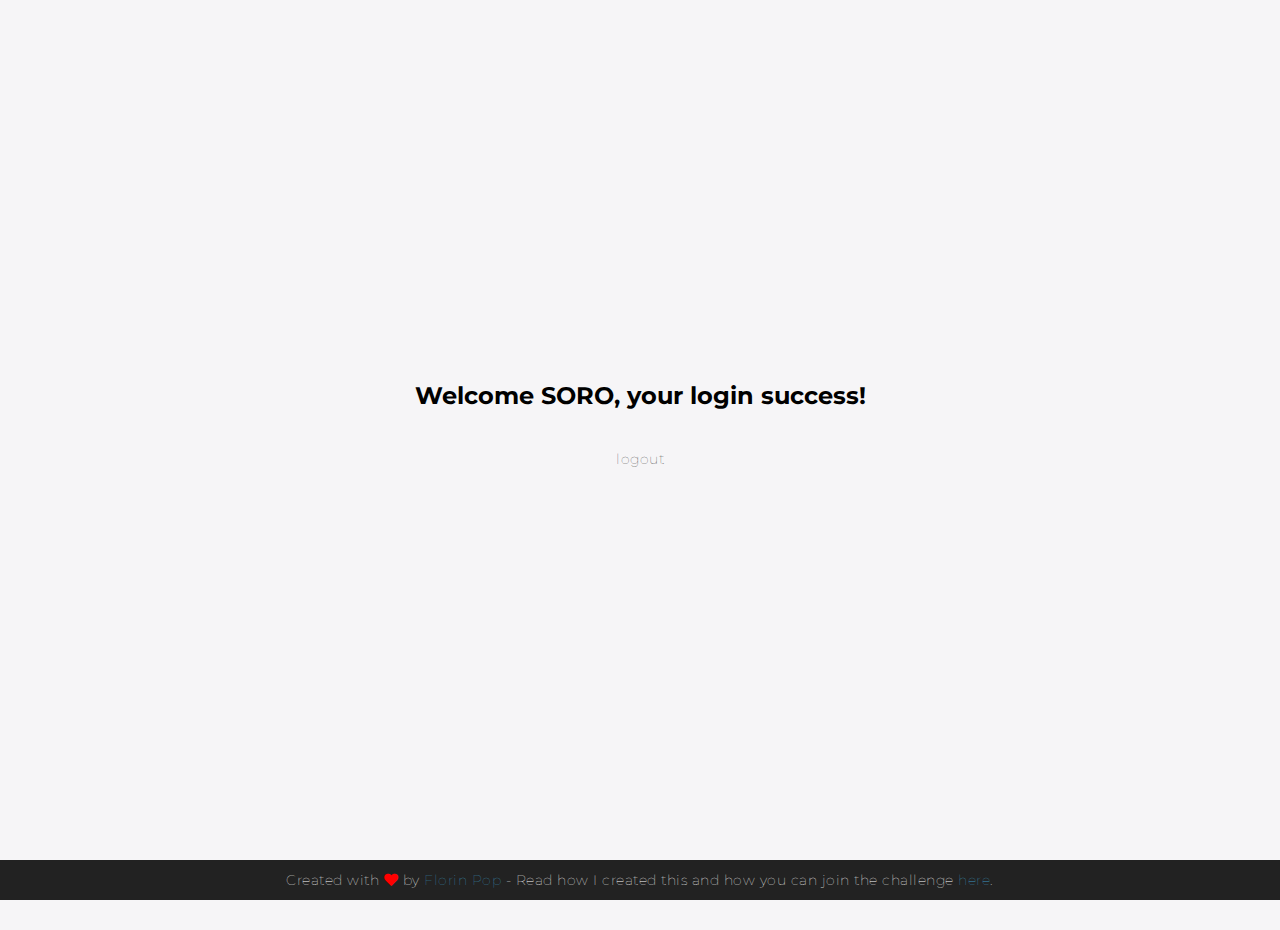
<file: index.html>
<!DOCTYPE html>
<html lang="en">

<head>
    <meta charset="UTF-8">
    <meta http-equiv="X-UA-Compatible" content="IE=edge">
    <meta name="viewport" content="width=device-width, initial-scale=1.0">
    <title>Document</title>
    <link rel="stylesheet" href="https://cdnjs.cloudflare.com/ajax/libs/font-awesome/5.14.0/css/all.min.css">
    <link rel="stylesheet" href="style.css">

</head>

<body>
    <h2>Welcome SORO, your login success!</h2>
    <p>
        <a href="">logout</a>
    </p>

    <footer>
        <p>
            Created with <i class="fa fa-heart"></i> by
            <a target="_blank" href="https://florin-pop.com">Florin Pop</a>
            - Read how I created this and how you can join the challenge
            <a target="_blank" href="https://www.florin-pop.com/blog/2019/03/double-slider-sign-in-up-form/">here</a>.
        </p>
    </footer>



</body>

</html>
</file>
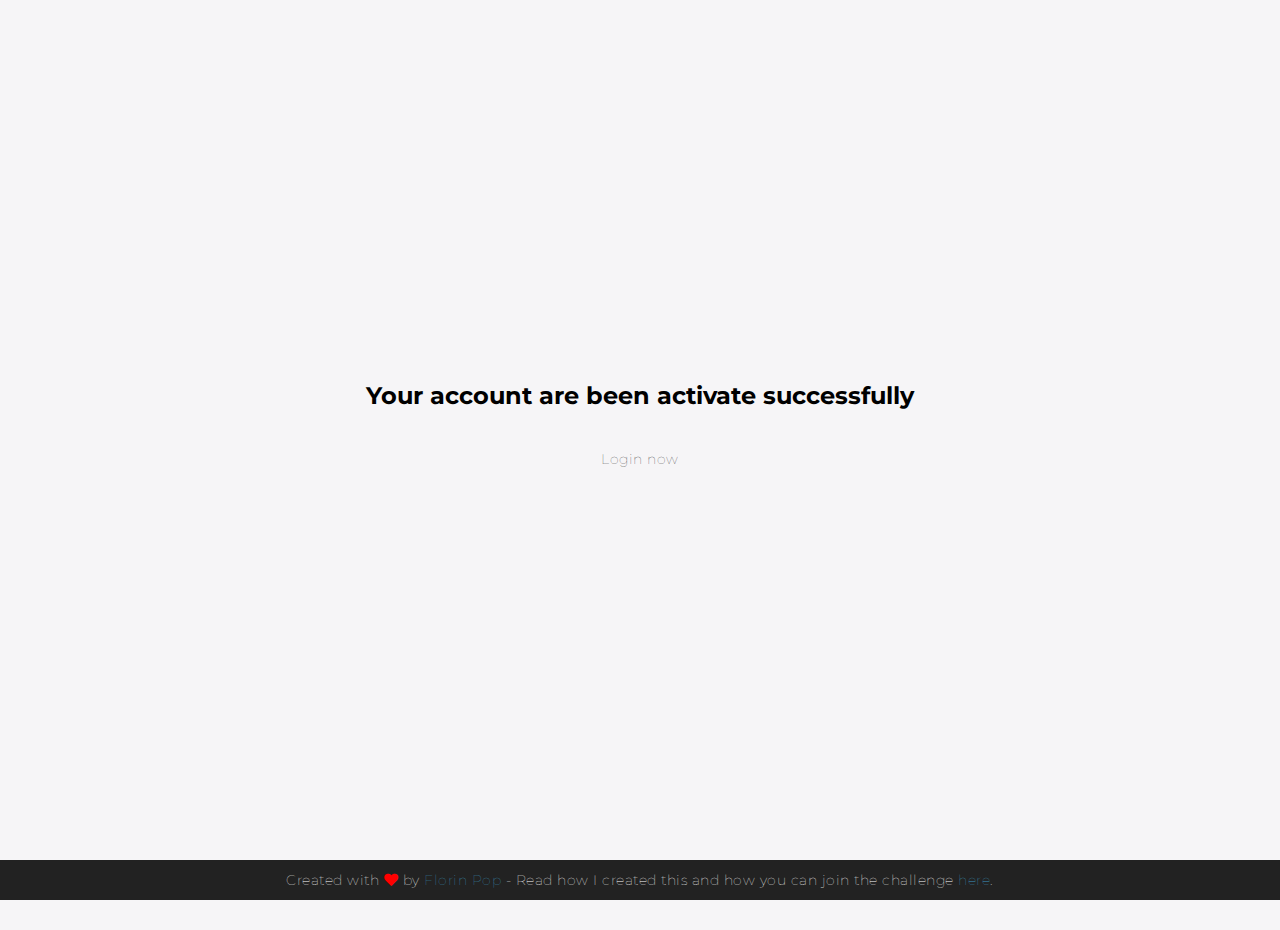
<file: activesuccess.html>
<!DOCTYPE html>
<html lang="en">

<head>
    <meta charset="UTF-8">
    <meta http-equiv="X-UA-Compatible" content="IE=edge">
    <meta name="viewport" content="width=device-width, initial-scale=1.0">
    <title>Document</title>
    <link rel="stylesheet" href="https://cdnjs.cloudflare.com/ajax/libs/font-awesome/5.14.0/css/all.min.css">
    <link rel="stylesheet" href="style.css">

</head>

<body>
    <h2>Your account are been activate successfully</h2>
    <p>
        <a href="">Login now</a>
    </p>

    <footer>
        <p>
            Created with <i class="fa fa-heart"></i> by
            <a target="_blank" href="https://florin-pop.com">Florin Pop</a>
            - Read how I created this and how you can join the challenge
            <a target="_blank" href="https://www.florin-pop.com/blog/2019/03/double-slider-sign-in-up-form/">here</a>.
        </p>
    </footer>



</body>

</html>
</file>
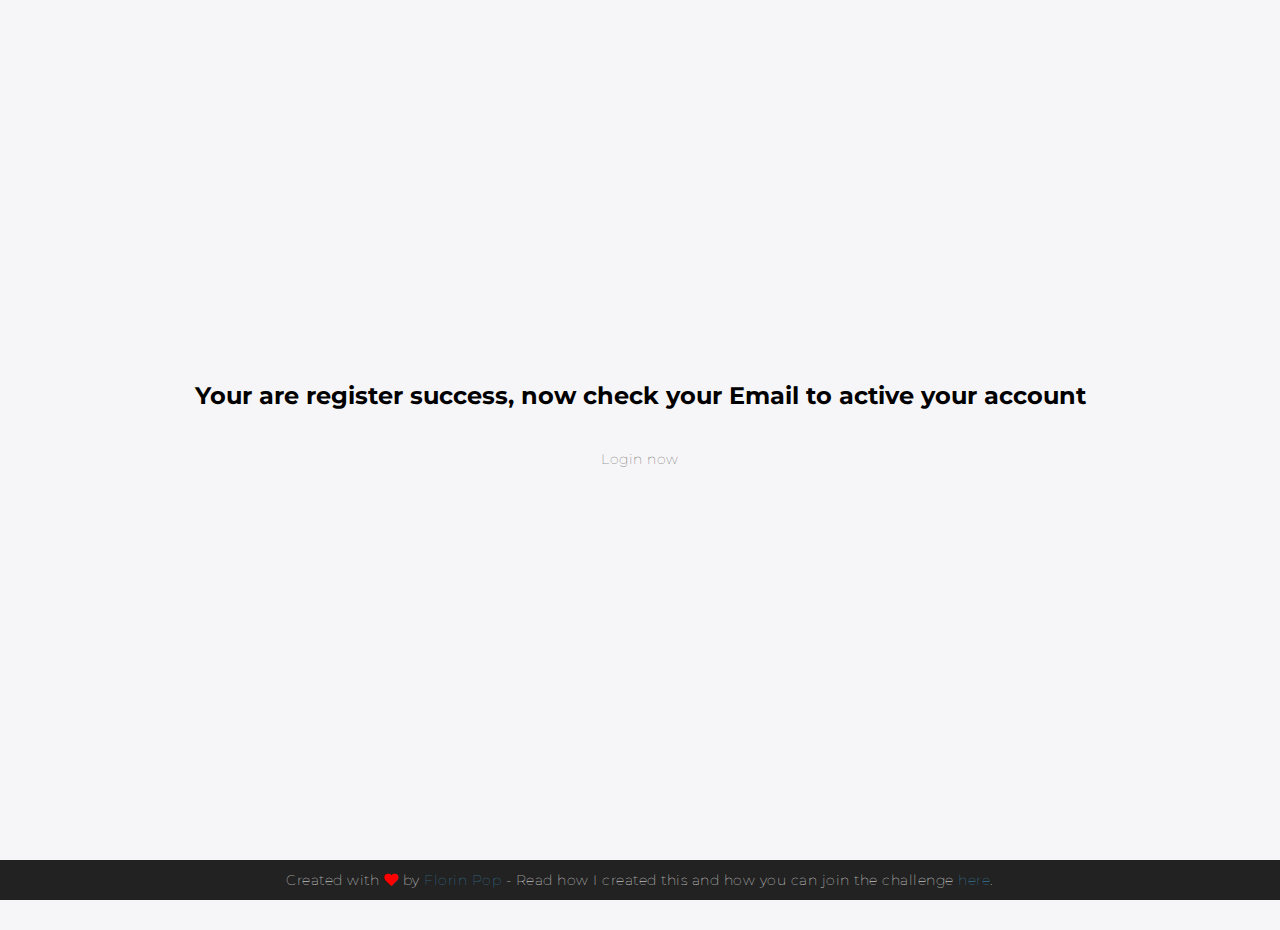
<file: checkmail.html>
<!DOCTYPE html>
<html lang="en">

<head>
    <meta charset="UTF-8">
    <meta http-equiv="X-UA-Compatible" content="IE=edge">
    <meta name="viewport" content="width=device-width, initial-scale=1.0">
    <title>Document</title>
    <link rel="stylesheet" href="https://cdnjs.cloudflare.com/ajax/libs/font-awesome/5.14.0/css/all.min.css">
    <link rel="stylesheet" href="style.css">

</head>

<body>
    <h2>Your are register success, now check your Email to active your account</h2>
    <p>
        <a href="">Login now</a>
    </p>

    <footer>
        <p>
            Created with <i class="fa fa-heart"></i> by
            <a target="_blank" href="https://florin-pop.com">Florin Pop</a>
            - Read how I created this and how you can join the challenge
            <a target="_blank" href="https://www.florin-pop.com/blog/2019/03/double-slider-sign-in-up-form/">here</a>.
        </p>
    </footer>



</body>

</html>
</file>
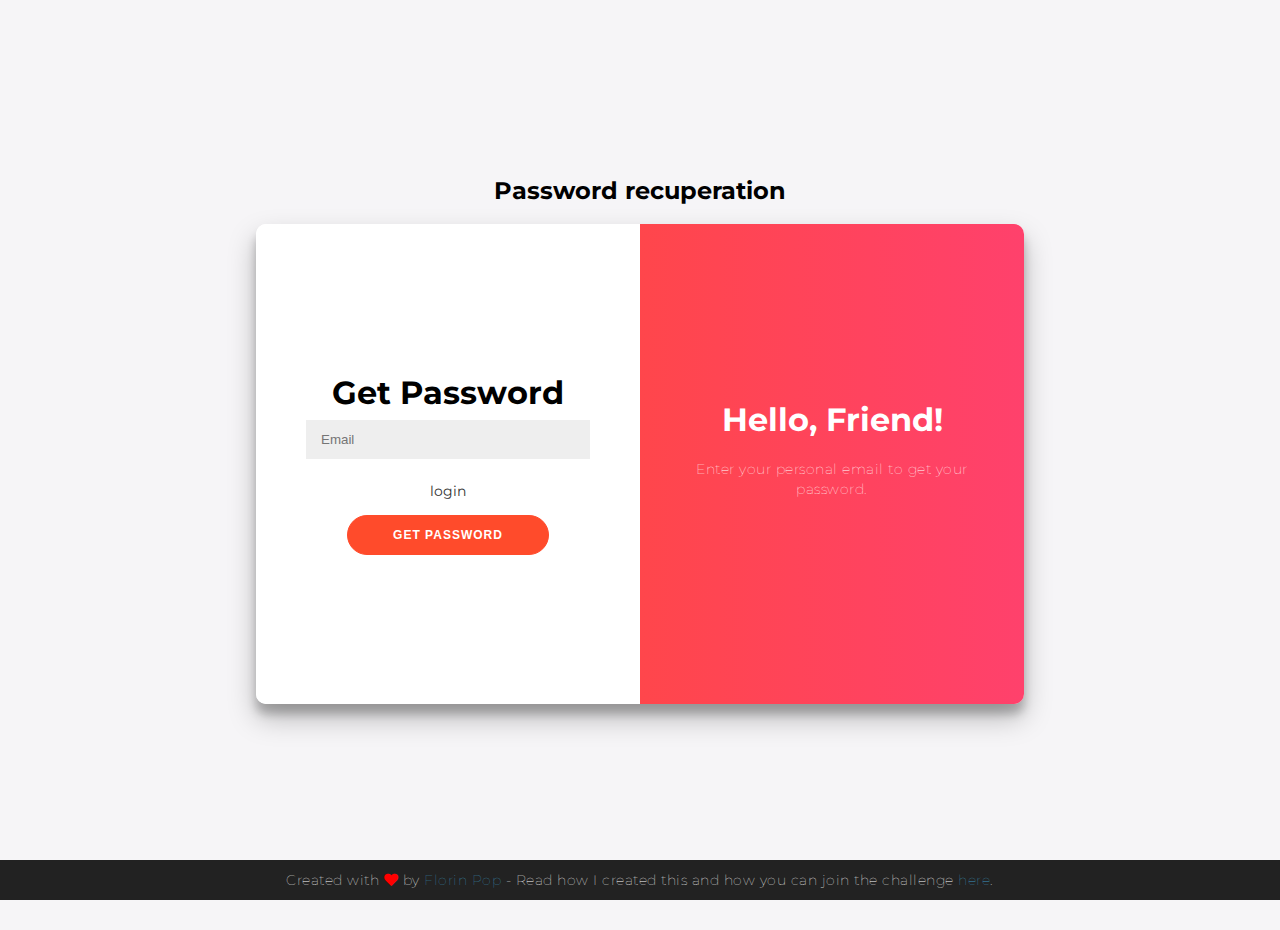
<file: forgotpass.html>
<!DOCTYPE html>
<html lang="en">

<head>
    <meta charset="UTF-8">
    <meta http-equiv="X-UA-Compatible" content="IE=edge">
    <meta name="viewport" content="width=device-width, initial-scale=1.0">
    <title>Document</title>
    <link rel="stylesheet" href="https://cdnjs.cloudflare.com/ajax/libs/font-awesome/5.14.0/css/all.min.css">
    <link rel="stylesheet" href="style.css">

</head>

<body>
    <h2>Password recuperation</h2>
    <div class="container" id="container">

        <div class="form-container sign-in-container">
            <form action="#" method="post">
                <h1>Get Password</h1>

                <input type="email" placeholder="Email" />

                <a href="#">login</a>
                <button type="submit">Get Password</button>
            </form>
        </div>
        <div class="overlay-container">
            <div class="overlay">
                <div class="overlay-panel overlay-right">
                    <h1>Hello, Friend!</h1>
                    <p>Enter your personal email to get your password.</p>

                </div>
            </div>
        </div>
    </div>

    <footer>
        <p>
            Created with <i class="fa fa-heart"></i> by
            <a target="_blank" href="https://florin-pop.com">Florin Pop</a>
            - Read how I created this and how you can join the challenge
            <a target="_blank" href="https://www.florin-pop.com/blog/2019/03/double-slider-sign-in-up-form/">here</a>.
        </p>
    </footer>


    <script src="script.js"></script>
</body>

</html>
</file>
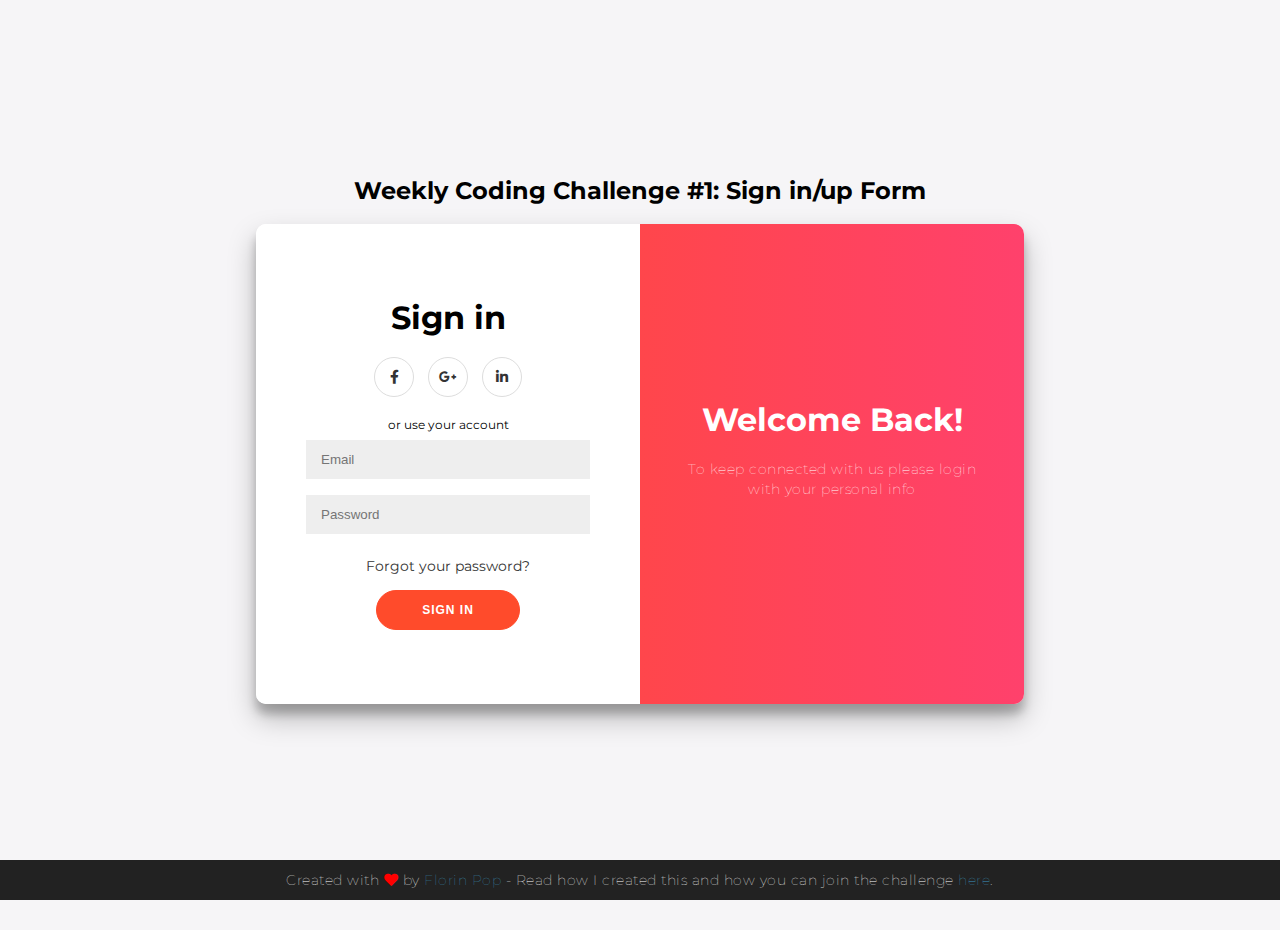
<file: login.html>
<!DOCTYPE html>
<html lang="en">

<head>
    <meta charset="UTF-8">
    <meta http-equiv="X-UA-Compatible" content="IE=edge">
    <meta name="viewport" content="width=device-width, initial-scale=1.0">
    <title>Document</title>
    <link rel="stylesheet" href="https://cdnjs.cloudflare.com/ajax/libs/font-awesome/5.14.0/css/all.min.css">
    <link rel="stylesheet" href="style.css">

</head>

<body>
    <h2>Weekly Coding Challenge #1: Sign in/up Form</h2>
    <div class="container" id="container">
        <div class="form-container sign-in-container">
            <form action="#" method="post">
                <h1>Sign in</h1>
                <div class="social-container">
                    <a href="#" class="social"><i class="fab fa-facebook-f"></i></a>
                    <a href="#" class="social"><i class="fab fa-google-plus-g"></i></a>
                    <a href="#" class="social"><i class="fab fa-linkedin-in"></i></a>
                </div>
                <span>or use your account</span>
                <input type="email" placeholder="Email" />
                <input type="password" placeholder="Password" />
                <a href="#">Forgot your password?</a>
                <button type="submit">Sign In</button>
            </form>
        </div>
        <div class="overlay-container">
            <div class="overlay">

                <div class="overlay-panel overlay-right">
                    <h1>Welcome Back!</h1>
                    <p>To keep connected with us please login with your personal info</p>

                </div>
            </div>
        </div>
    </div>

    <footer>
        <p>
            Created with <i class="fa fa-heart"></i> by
            <a target="_blank" href="https://florin-pop.com">Florin Pop</a>
            - Read how I created this and how you can join the challenge
            <a target="_blank" href="https://www.florin-pop.com/blog/2019/03/double-slider-sign-in-up-form/">here</a>.
        </p>
    </footer>


    <script src="script.js"></script>
</body>

</html>
</file>
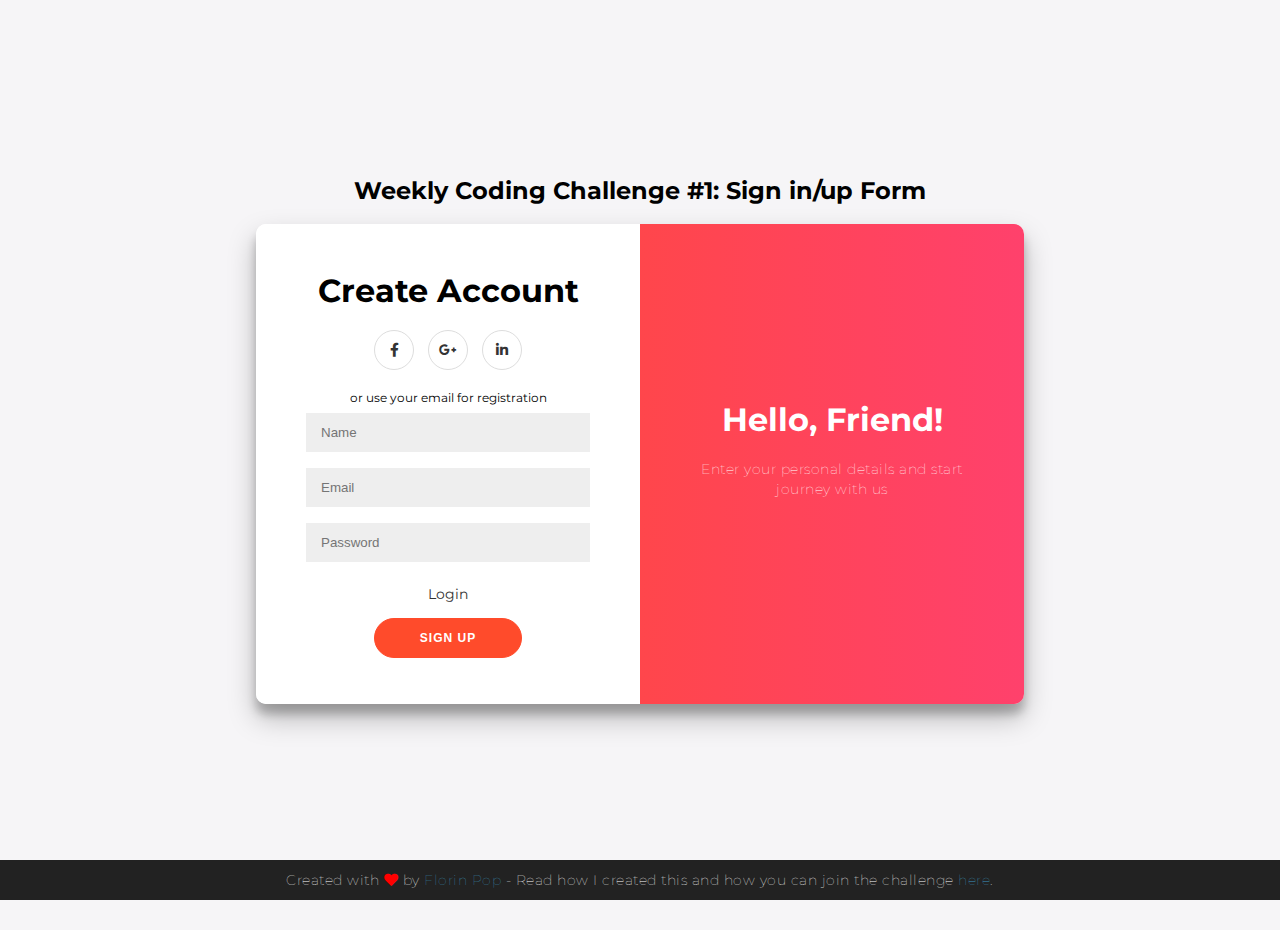
<file: register.html>
<!DOCTYPE html>
<html lang="en">

<head>
    <meta charset="UTF-8">
    <meta http-equiv="X-UA-Compatible" content="IE=edge">
    <meta name="viewport" content="width=device-width, initial-scale=1.0">
    <title>Document</title>
    <link rel="stylesheet" href="https://cdnjs.cloudflare.com/ajax/libs/font-awesome/5.14.0/css/all.min.css">
    <link rel="stylesheet" href="style.css">

</head>

<body>
    <h2>Weekly Coding Challenge #1: Sign in/up Form</h2>
    <div class="container" id="container">

        <div class="form-container sign-in-container">
            <form action="#" method="post">
                <h1>Create Account</h1>
                <div class="social-container">
                    <a href="#" class="social"><i class="fab fa-facebook-f"></i></a>
                    <a href="#" class="social"><i class="fab fa-google-plus-g"></i></a>
                    <a href="#" class="social"><i class="fab fa-linkedin-in"></i></a>
                </div>
                <span>or use your email for registration</span>
                <input type="text" placeholder="Name" />
                <input type="email" placeholder="Email" />
                <input type="password" placeholder="Password" />
                <a href="#">Login</a>
                <button type="submit">Sign Up</button>
            </form>
        </div>
        <div class="overlay-container">
            <div class="overlay">

                <div class="overlay-panel overlay-right">
                    <h1>Hello, Friend!</h1>
                    <p>Enter your personal details and start journey with us</p>

                </div>
            </div>
        </div>
    </div>

    <footer>
        <p>
            Created with <i class="fa fa-heart"></i> by
            <a target="_blank" href="https://florin-pop.com">Florin Pop</a>
            - Read how I created this and how you can join the challenge
            <a target="_blank" href="https://www.florin-pop.com/blog/2019/03/double-slider-sign-in-up-form/">here</a>.
        </p>
    </footer>


    <script src="script.js"></script>
</body>

</html>
</file>
<file: style.css>
@import url('https://fonts.googleapis.com/css?family=Montserrat:400,800');

* {
	box-sizing: border-box;
}

body {
	background: #f6f5f7;
	display: flex;
	justify-content: center;
	align-items: center;
	flex-direction: column;
	font-family: 'Montserrat', sans-serif;
	height: 100vh;
	margin: -20px 0 50px;
}

h1 {
	font-weight: bold;
	margin: 0;
}

h2 {
	text-align: center;
}

p {
	font-size: 14px;
	font-weight: 100;
	line-height: 20px;
	letter-spacing: 0.5px;
	margin: 20px 0 30px;
}

span {
	font-size: 12px;
}

a {
	color: #333;
	font-size: 14px;
	text-decoration: none;
	margin: 15px 0;
}

button {
	border-radius: 20px;
	border: 1px solid #FF4B2B;
	background-color: #FF4B2B;
	color: #FFFFFF;
	font-size: 12px;
	font-weight: bold;
	padding: 12px 45px;
	letter-spacing: 1px;
	text-transform: uppercase;
	transition: transform 80ms ease-in;
    cursor: pointer;
}

button:active {
	transform: scale(0.95);
}

button:focus {
	outline: none;
}

button.ghost {
	background-color: transparent;
	border-color: #FFFFFF;
}

form {
	background-color: #FFFFFF;
	display: flex;
	align-items: center;
	justify-content: center;
	flex-direction: column;
	padding: 0 50px;
	height: 100%;
	text-align: center;
}

input {
	background-color: #eee;
	border: none;
	padding: 12px 15px;
	margin: 8px 0;
	width: 100%;
}

.container {
	background-color: #fff;
	border-radius: 10px;
  	box-shadow: 0 14px 28px rgba(0,0,0,0.25), 
			0 10px 10px rgba(0,0,0,0.22);
	position: relative;
	overflow: hidden;
	width: 768px;
	max-width: 100%;
	min-height: 480px;
}

.form-container {
	position: absolute;
	top: 0;
	height: 100%;
	transition: all 0.6s ease-in-out;
}

.sign-in-container {
	left: 0;
	width: 50%;
	z-index: 2;
}

.container.right-panel-active .sign-in-container {
	transform: translateX(100%);
}

.sign-up-container {
	left: 0;
	width: 50%;
	opacity: 0;
	z-index: 1;
}

.container.right-panel-active .sign-up-container {
	transform: translateX(100%);
	opacity: 1;
	z-index: 5;
	animation: show 0.6s;
}

@keyframes show {
	0%, 49.99% {
		opacity: 0;
		z-index: 1;
	}
	
	50%, 100% {
		opacity: 1;
		z-index: 5;
	}
}

.overlay-container {
	position: absolute;
	top: 0;
	left: 50%;
	width: 50%;
	height: 100%;
	overflow: hidden;
	transition: transform 0.6s ease-in-out;
	z-index: 100;
}

.container.right-panel-active .overlay-container{
	transform: translateX(-100%);
}

.overlay {
	background: #FF416C;
	background: -webkit-linear-gradient(to right, #FF4B2B, #FF416C);
	background: linear-gradient(to right, #FF4B2B, #FF416C);
	background-repeat: no-repeat;
	background-size: cover;
	background-position: 0 0;
	color: #FFFFFF;
	position: relative;
	left: -100%;
	height: 100%;
	width: 200%;
  	transform: translateX(0);
	transition: transform 0.6s ease-in-out;
}

.container.right-panel-active .overlay {
  	transform: translateX(50%);
}

.overlay-panel {
	position: absolute;
	display: flex;
	align-items: center;
	justify-content: center;
	flex-direction: column;
	padding: 0 40px;
	text-align: center;
	top: 0;
	height: 100%;
	width: 50%;
	transform: translateX(0);
	transition: transform 0.6s ease-in-out;
}

.overlay-left {
	transform: translateX(-20%);
}

.container.right-panel-active .overlay-left {
	transform: translateX(0);
}

.overlay-right {
	right: 0;
	transform: translateX(0);
}

.container.right-panel-active .overlay-right {
	transform: translateX(20%);
}

.social-container {
	margin: 20px 0;
}

.social-container a {
	border: 1px solid #DDDDDD;
	border-radius: 50%;
	display: inline-flex;
	justify-content: center;
	align-items: center;
	margin: 0 5px;
	height: 40px;
	width: 40px;
}

footer {
    background-color: #222;
    color: #fff;
    font-size: 14px;
    bottom: 0;
    position: fixed;
    left: 0;
    right: 0;
    text-align: center;
    z-index: 999;
}

footer p {
    margin: 10px 0;
}

footer i {
    color: red;
}

footer a {
    color: #3c97bf;
    text-decoration: none;
}
</file>
